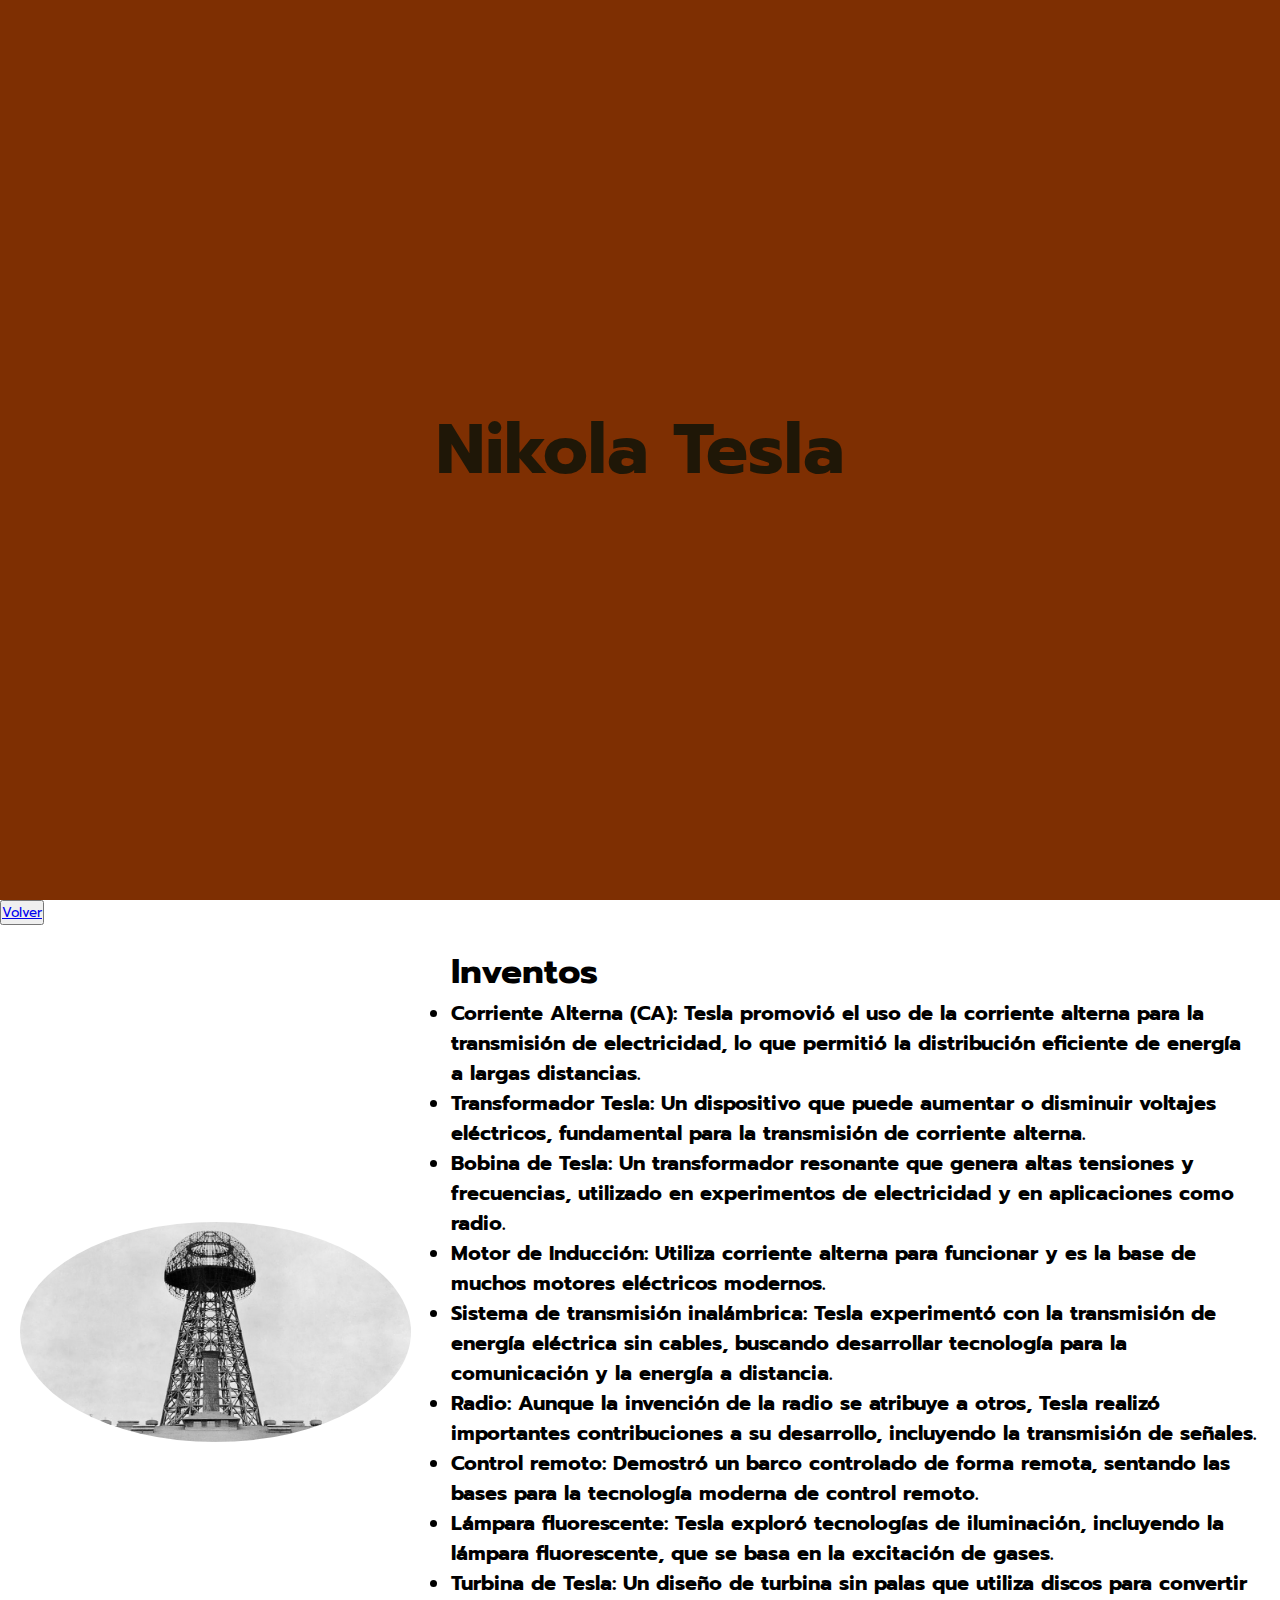
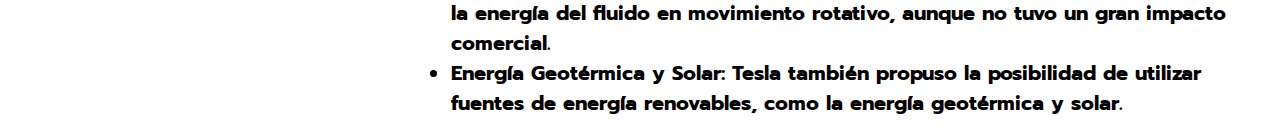
<file: inventos.html>
<!DOCTYPE html>
<html lang="es">
<head>
    <meta charset="UTF-8">
    <meta name="viewport" content="width=device-width, initial-scale=1.0">
    <title>Nikola Tesla</title>
    <link rel="stylesheet" href="estilobio.css">
</head>
<body>
    <section id="inicio">
        <h1>Nikola Tesla</h1>      
    </section>
    <button>
        <span><a href="index.html">Volver</a></span>
    </button>
    
    <section>
        <img src="./img/torre.jpg" width="10px" height="220px" alt="" id="inventos" class="inventos"> <div class="info">
        <a><h3>Inventos</h3>
        <p1><h6><li>Corriente Alterna (CA): Tesla promovió el uso de la corriente alterna para la transmisión de electricidad, lo que permitió la distribución eficiente de energía a largas distancias.

            <li>Transformador Tesla: Un dispositivo que puede aumentar o disminuir voltajes eléctricos, fundamental para la transmisión de corriente alterna.
            
            <li>Bobina de Tesla: Un transformador resonante que genera altas tensiones y frecuencias, utilizado en experimentos de electricidad y en aplicaciones como radio.
            
            <li>Motor de Inducción: Utiliza corriente alterna para funcionar y es la base de muchos motores eléctricos modernos.
            
            <li>Sistema de transmisión inalámbrica: Tesla experimentó con la transmisión de energía eléctrica sin cables, buscando desarrollar tecnología para la comunicación y la energía a distancia.
            
            <li>Radio: Aunque la invención de la radio se atribuye a otros, Tesla realizó importantes contribuciones a su desarrollo, incluyendo la transmisión de señales.
            
            <li>Control remoto: Demostró un barco controlado de forma remota, sentando las bases para la tecnología moderna de control remoto.
            
            <li>Lámpara fluorescente: Tesla exploró tecnologías de iluminación, incluyendo la lámpara fluorescente, que se basa en la excitación de gases.
            
            <li>Turbina de Tesla: Un diseño de turbina sin palas que utiliza discos para convertir la energía del fluido en movimiento rotativo, aunque no tuvo un gran impacto comercial.
            
            <li>Energía Geotérmica y Solar: Tesla también propuso la posibilidad de utilizar fuentes de energía renovables, como la energía geotérmica y solar.</h6></p1></a>
        </div>
        </section>
</file>
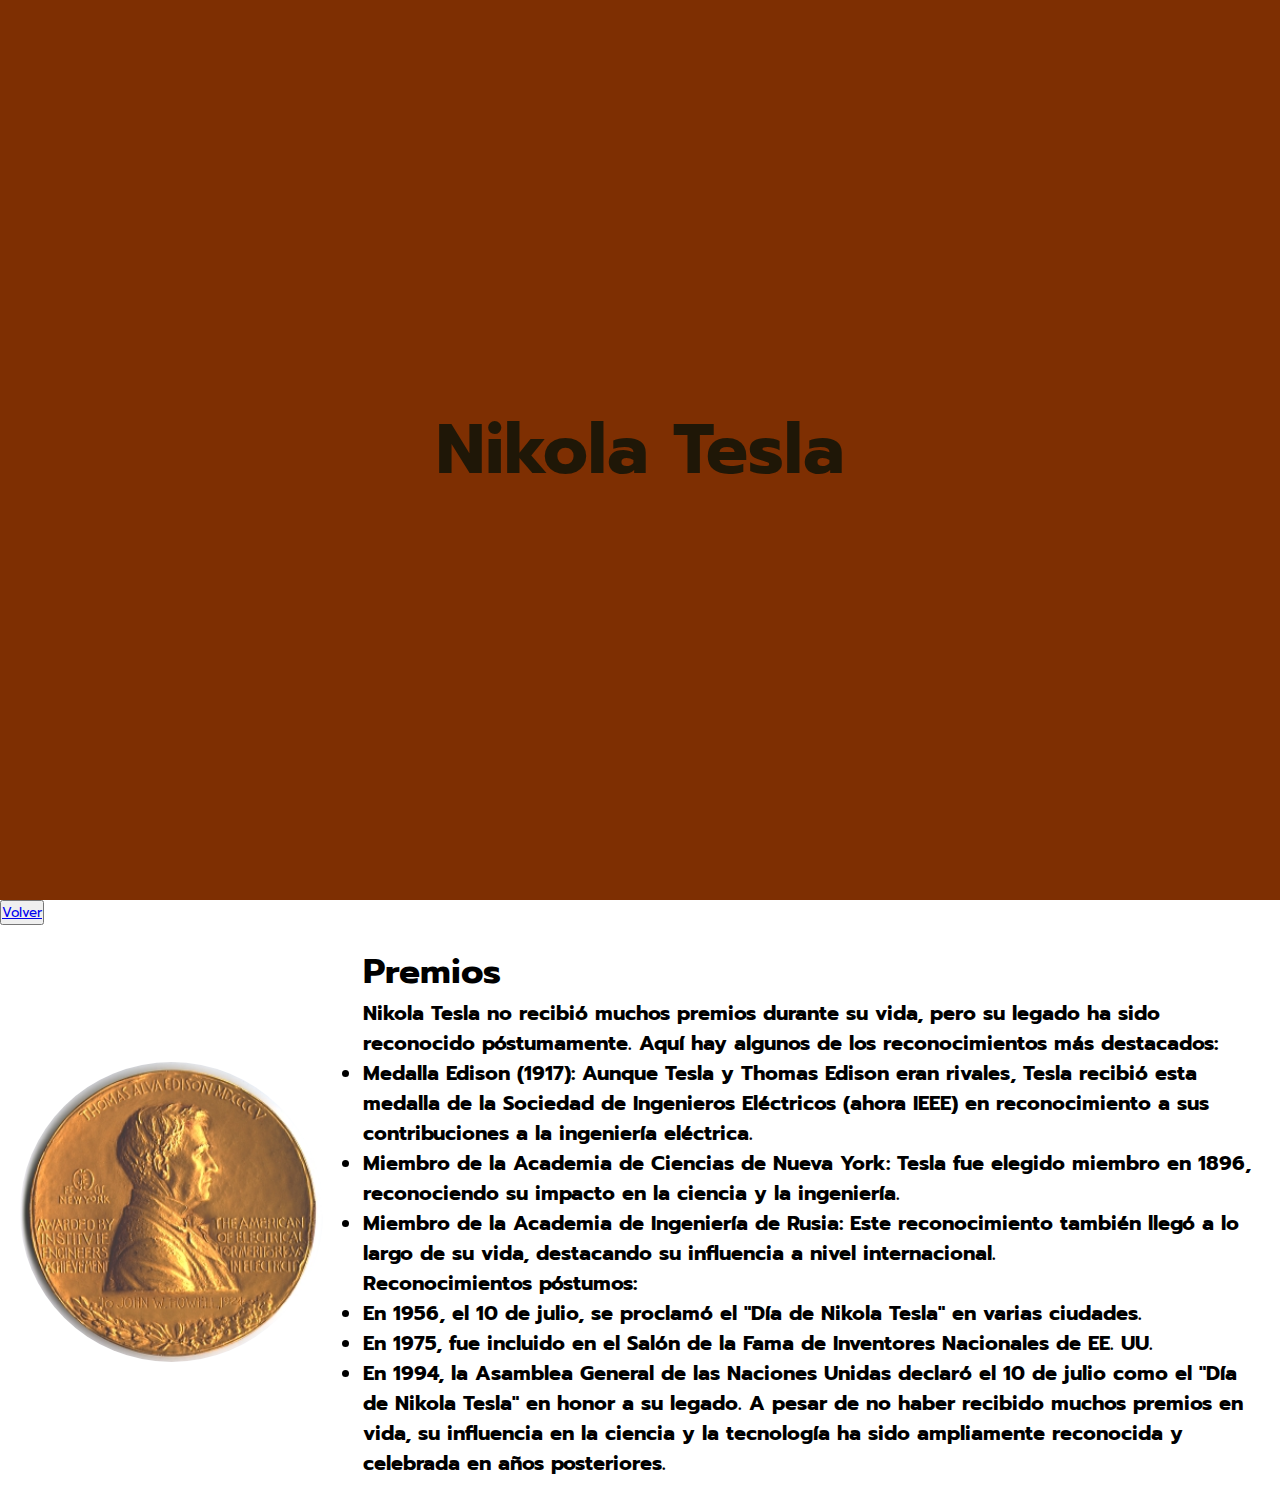
<file: premios.html>
<!DOCTYPE html>
<html lang="es">
<head>
    <meta charset="UTF-8">
    <meta name="viewport" content="width=device-width, initial-scale=1.0">
    <title>Nikola Tesla</title>
    <link rel="stylesheet" href="estilobio.css">
</head>
<body>
    <section id="inicio">
        <h1>Nikola Tesla</h1>      
    </section>
    <button>
        <span><a href="index.html">Volver</a></span>
    </button>
    
    <section>
        <img src="./img/medalla.jpg" width="200" height="300" alt="" id="judo" class="judo">
        <div class="info">
        <h3>Premios</h3>
        <p><h6>Nikola Tesla no recibió muchos premios durante su vida, pero su legado ha sido reconocido póstumamente. Aquí hay algunos de los reconocimientos más destacados:

          <li>  Medalla Edison (1917): Aunque Tesla y Thomas Edison eran rivales, Tesla recibió esta medalla de la Sociedad de Ingenieros Eléctricos (ahora IEEE) en reconocimiento a sus contribuciones a la ingeniería eléctrica.</li>
            
            <li>  Miembro de la Academia de Ciencias de Nueva York: Tesla fue elegido miembro en 1896, reconociendo su impacto en la ciencia y la ingeniería.</li>
            
                <li>  Miembro de la Academia de Ingeniería de Rusia: Este reconocimiento también llegó a lo largo de su vida, destacando su influencia a nivel internacional.</li>
            
            Reconocimientos póstumos:
            
            <li> En 1956, el 10 de julio, se proclamó el "Día de Nikola Tesla" en varias ciudades.
                <li> En 1975, fue incluido en el Salón de la Fama de Inventores Nacionales de EE. UU.
                    <li> En 1994, la Asamblea General de las Naciones Unidas declaró el 10 de julio como el "Día de Nikola Tesla" en honor a su legado.
            A pesar de no haber recibido muchos premios en vida, su influencia en la ciencia y la tecnología ha sido ampliamente reconocida y celebrada en años posteriores.
        </h6></p>
        </div>
        </section>
</file>
<file: estilobio.css>
@import url('https://fonts.googleapis.com/css?family=Prompt:wght@300;700&display=swap');
*{
margin: 0;
padding: 0;
box-sizing: border-box;
font-family: 'Prompt';
}

section{
    /* Altura antigua
    height: 70vh;
    */
height:auto ;
font-size: 30px;
display: flex;
justify-content: center; 
align-items: center;
color: #000000;
}
#inicio{
background-color: #7e2f02;
color: #1f1707;
height: 100vh;
}
section h1{
    font-size: 70px;
}
section img{
width: 550px;
margin: 30px 20px; 
border-radius: 60%;
}
section .info{
width: 3000px;
margin: 100 2200px;
text-align: auto;
padding: 20px;
}
.Nikola{
position:relative;
left: -50px;
opacity: 0;
}
.efecto-Nikola{
left: 0px;
opacity: 1;
transition: 1s linear
}
.Nikola{
transform: scale(0.5);
opacity: 0;
}
.Nikola-efecto{
transform: scale(1);
opacity: 1;
}
.Nikola{
position: relative; 
bottom: 80px;
opacity: 0;
}
.Nikola-efecto{
opacity: 1;
bottom: 0;
transition: 1s linear;
}

.Nikola{
transform: scale(.5);
opacity: 0;
}
</file>
